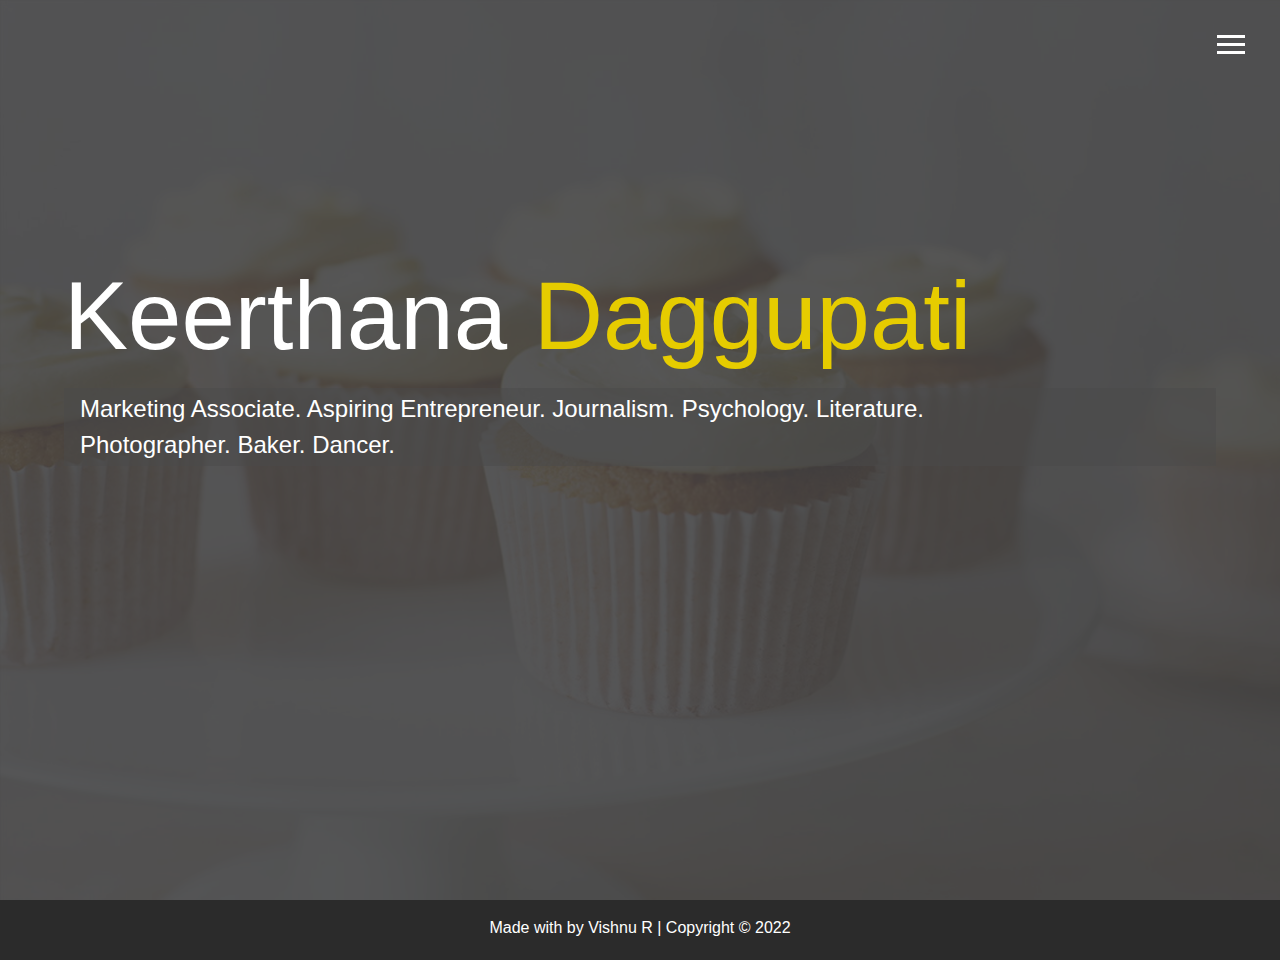
<file: index.html>
<!DOCTYPE html>
<html lang="en">
  <head profile="">
    <meta charset="UTF-8" />
    <meta name="viewport" content="width=device-width, initial-scale=1.0" />
    <meta http-equiv="X-UA-Compatible" content="ie=edge" />
    <link 
      rel="icon"
      type="image/png"
      href="img/favicon.png" />
    <link
      rel="stylesheet"
      href="https://use.fontawesome.com/releases/v5.7.2/css/all.css"
      integrity="sha384-fnmOCqbTlWIlj8LyTjo7mOUStjsKC4pOpQbqyi7RrhN7udi9RwhKkMHpvLbHG9Sr"
      crossorigin="anonymous" />
    <link rel="stylesheet" href="css/main.css" />
    <title>Welcome To My PortFolio</title>
  </head>
  <body id="bg-img">
    <header>
      <div class="menu-btn">
        <div class="btn-line"></div>
        <div class="btn-line"></div>
        <div class="btn-line"></div>
      </div>

      <nav class="menu">
        <div class="menu-branding">
          <div class="portrait"></div>
        </div>
        <ul class="menu-nav">
          <li class="nav-item current">
            <a href="index.html" class="nav-link">
              Home
            </a>
          </li>
          <li class="nav-item">
            <a href="about.html" class="nav-link">
              About
            </a>
          </li>
          <li class="nav-item">
            <a href="contact.html" class="nav-link">
              Contact Me
            </a>
          </li>
        </ul>
      </nav>
    </header>

    <main id="home">
      <h1 class="lg-heading">
        Keerthana <span class="text-secondary">Daggupati</span>
      </h1>
      <h2 class="sm-heading">
        Marketing Associate. Aspiring Entrepreneur. Journalism. Psychology. Literature. <br> Photographer. Baker. Dancer.
      </h2>
      <div class="icons">
        <a href="https://www.linkedin.com/in/keerthana-daggupati-b68009223/">
          <i class="fab fa-linkedin fa-2x"></i>
        </a>
      </div>
    </main>

    <footer id="main-footer">
      <div class="icons">
        Made with <i class="fa fa-heart"></i> by <a href="https://github.com/bluejeans117">Vishnu R</a> |
        Copyright &copy; 2022
      </div>
    </footer>
    
    <script src="js/main.js"></script>
  </body>
</html>
</file>
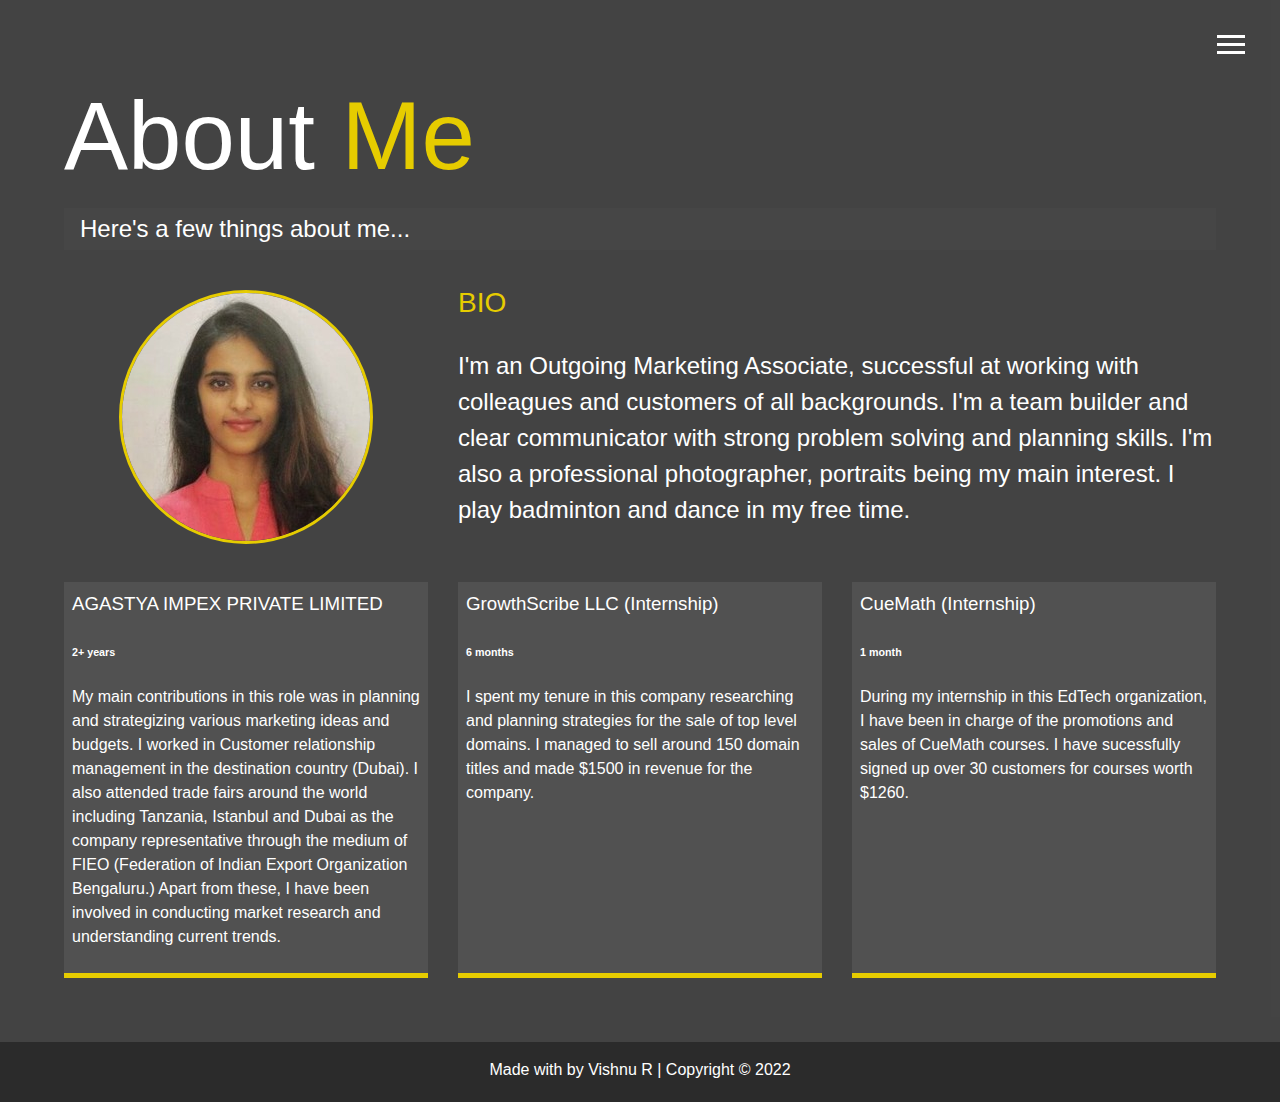
<file: about.html>
<!DOCTYPE html>
<html lang="en">
  <head>
    <meta charset="UTF-8" />
    <meta name="viewport" content="width=device-width, initial-scale=1.0" />
    <meta http-equiv="X-UA-Compatible" content="ie=edge" />
    <link 
      rel="icon"
      type="image/png"
      href="img/favicon.png" />
    <link
      rel="stylesheet"
      href="https://use.fontawesome.com/releases/v5.7.2/css/all.css"
      integrity="sha384-fnmOCqbTlWIlj8LyTjo7mOUStjsKC4pOpQbqyi7RrhN7udi9RwhKkMHpvLbHG9Sr"
      crossorigin="anonymous"
    />
    <link rel="stylesheet" href="css/main.css" />
    <title>About Me</title>
  </head>
  <body>
    <header>
      <div class="menu-btn">
        <div class="btn-line"></div>
        <div class="btn-line"></div>
        <div class="btn-line"></div>
      </div>

      <nav class="menu">
        <div class="menu-branding">
          <div class="portrait"></div>
        </div>
        <ul class="menu-nav">
          <li class="nav-item">
            <a href="index.html" class="nav-link">
              Home
            </a>
          </li>
          <li class="nav-item current">
            <a href="about.html" class="nav-link">
              About
            </a>
          </li>
          <li class="nav-item">
            <a href="contact.html" class="nav-link">
              Contact Me
            </a>
          </li>
        </ul>
      </nav>
    </header>

    <main id="about">
      <h1 class="lg-heading">About <span class="text-secondary">Me</span></h1>
      <h2 class="sm-heading">
        Here's a few things about me...
      </h2>
      <div class="about-info">
        <img src="img/portrait.jpg" alt="Vishnu R" class="bio-image" />

        <div class="bio">
          <h3 class="text-secondary">BIO</h3>
          <p>
            I'm an Outgoing Marketing Associate, successful at working with colleagues
            and customers of all backgrounds. I'm a team builder and clear communicator
            with strong problem solving and planning skills. I'm also a professional photographer,
            portraits being my main interest. I play badminton and dance in my free time.
          </p>
        </div>
        <div class="job job-1">
          <h3>AGASTYA IMPEX PRIVATE LIMITED</h3>
          <h6>2+ years</h6>
          <p>
            My main contributions in this role was in planning and strategizing various marketing
            ideas and budgets. I worked in Customer relationship management in the destination country (Dubai).
            I also attended trade fairs around the world including Tanzania, Istanbul and Dubai as the
            company representative through the medium of FIEO (Federation of Indian Export
            Organization Bengaluru.) Apart from these, I have been involved in conducting market
            research and understanding current trends.
          </p>
        </div>

        <div class="job job-2">
          <h3>GrowthScribe LLC (Internship)</h3>
          <h6>6 months</h6>
          <p>
            I spent my tenure in this company researching and planning strategies for the sale
            of top level domains. I managed to sell around 150 domain titles and made $1500
            in revenue for the company.
          </p>
        </div>

        <div class="job job-3">
          <h3>CueMath (Internship)</h3>
          <h6>1 month</h6>
          <p>
            During my internship in this EdTech organization, I have been in charge
            of the promotions and sales of CueMath courses. I have sucessfully signed
            up over 30 customers for courses worth $1260.
          </p>
        </div>
      </div>
    </main>

    <footer id="main-footer">
      <div class="icons">
        Made with <i class="fa fa-heart"></i> by <a href="https://github.com/bluejeans117">Vishnu R</a> |
        Copyright &copy; 2022
      </div>
    </footer>

    <script src="js/main.js"></script>
  </body>
</html>
</file>
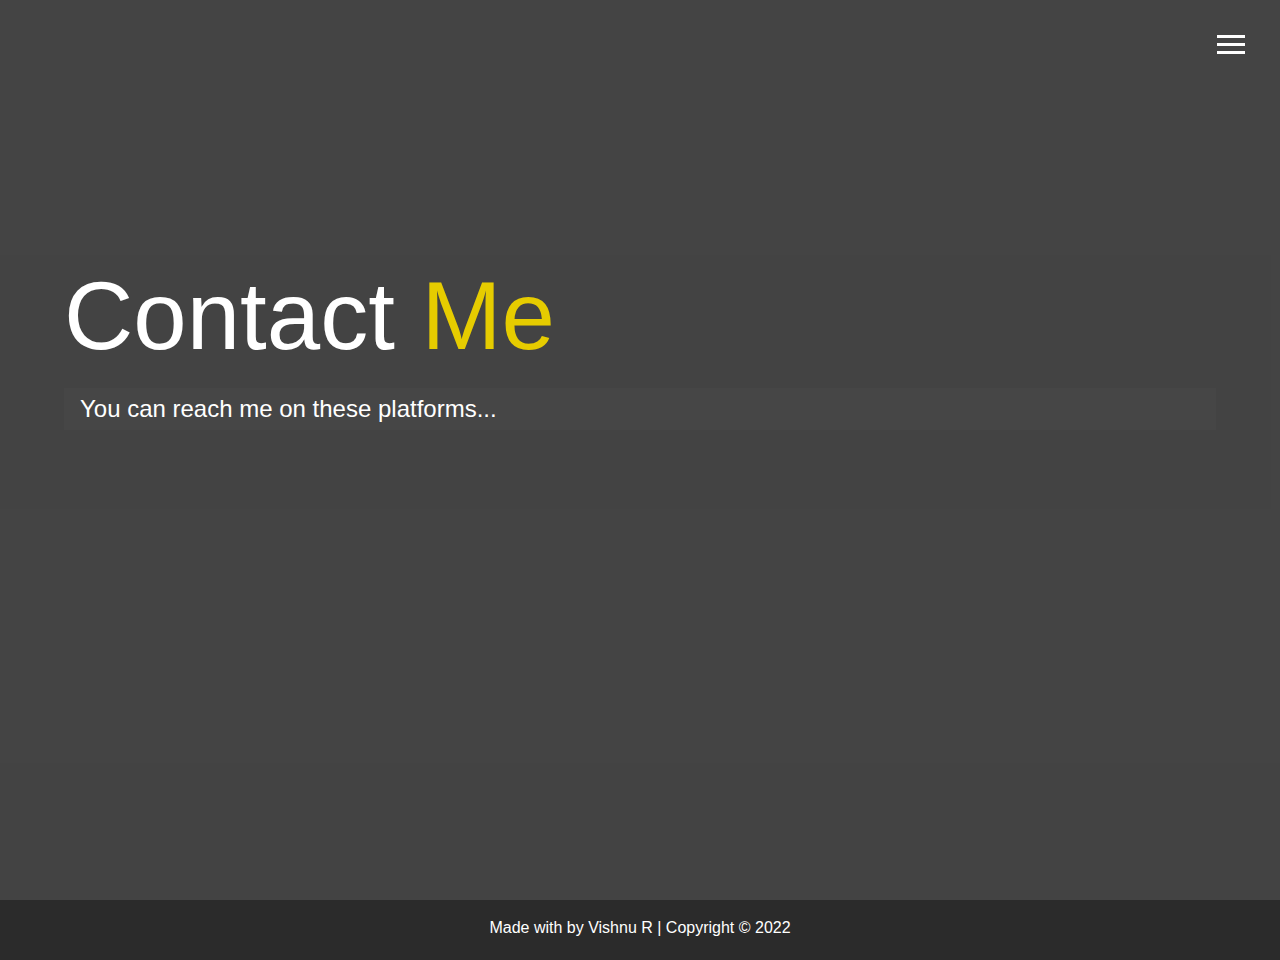
<file: contact.html>
<!DOCTYPE html>
<html lang="en">
  <head>
    <meta charset="UTF-8" />
    <meta name="viewport" content="width=device-width, initial-scale=1.0" />
    <meta http-equiv="X-UA-Compatible" content="ie=edge" />
    <link 
      rel="icon"
      type="image/png"
      href="img/favicon.png" />
    <link
      rel="stylesheet"
      href="https://use.fontawesome.com/releases/v5.7.2/css/all.css"
      integrity="sha384-fnmOCqbTlWIlj8LyTjo7mOUStjsKC4pOpQbqyi7RrhN7udi9RwhKkMHpvLbHG9Sr"
      crossorigin="anonymous"
    />
    <link rel="stylesheet" href="css/main.css" />
    <title>Contact Me</title>
  </head>
  <body>
    <header>
      <div class="menu-btn">
        <div class="btn-line"></div>
        <div class="btn-line"></div>
        <div class="btn-line"></div>
      </div>

      <nav class="menu">
        <div class="menu-branding">
          <div class="portrait"></div>
        </div>
        <ul class="menu-nav">
          <li class="nav-item">
            <a href="index.html" class="nav-link">
              Home
            </a>
          </li>
          <li class="nav-item ">
            <a href="about.html" class="nav-link">
              About
            </a>
          </li>
          <li class="nav-item current">
            <a href="contact.html" class="nav-link">
              Contact Me
            </a>
          </li>
        </ul>
      </nav>
    </header>

    <main id="home">
      <h1 class="lg-heading">
        Contact <span class="text-secondary">Me</span></h1>
      <h2 class="sm-heading">
        You can reach me on these platforms...
      </h2>
      <div class="icons">
        <a href="mailto:keerthanadaggupati19@gmail.com">
          <i class="fa fa-envelope fa-2x" title="Mail"></i>
        </a>
        <a href="https://instagram.com/oneloooveakd">
          <i class="fab fa-instagram fa-2x" title="Instagram"></i>
        </a>
        <a href="https://www.facebook.com/daggupati.keerthana/">
          <i class="fab fa-facebook fa-2x"></i>
        </a>
        <a href="#!">
          <i class="fab fa-discord fa-2x" title="Discord: #2347"></i>
        </a>
      </div>
    </main>
    
    <footer id="main-footer">
      <div class="icons">
        Made with <i class="fa fa-heart"></i> by <a href="https://github.com/bluejeans117">Vishnu R</a> |
        Copyright &copy; 2022
      </div>
    </footer>

    <script src="js/main.js"></script>
  </body>
</html>
</file>
<file: css/main.css>
.menu-btn {
  position: absolute;
  z-index: 3;
  right: 35px;
  top: 35px;
  cursor: pointer;
  transition: all 0.5s ease-out; }
  .menu-btn .btn-line {
    width: 28px;
    height: 3px;
    margin: 0 0 5px 0;
    background: #fff;
    transition: all 0.5s ease-out; }
  .menu-btn.close {
    transform: rotate(180deg); }
    .menu-btn.close .btn-line:nth-child(1) {
      transform: rotate(45deg) translate(5px, 5px); }
    .menu-btn.close .btn-line:nth-child(2) {
      opacity: 0; }
    .menu-btn.close .btn-line:nth-child(3) {
      transform: rotate(-45deg) translate(7px, -6px); }

.menu {
  position: fixed;
  top: 0;
  width: 100%;
  visibility: hidden; }
  .menu.show {
    visibility: visible; }
  .menu-branding, .menu-nav {
    display: flex;
    flex-flow: column wrap;
    align-items: center;
    justify-content: center;
    float: left;
    width: 50%;
    height: 100vh;
    overflow: hidden; }
  .menu-nav {
    margin: 0;
    padding: 0;
    background: rgba(68, 68, 68, 0.8);
    list-style: none;
    transform: translate3d(0, -100%, 0);
    transition: all 0.5s ease-out; }
    .menu-nav.show {
      transform: translate3d(0, 0, 0); }
  .menu-branding {
    background: rgba(78, 78, 78, 0.8);
    transform: translate3d(0, 100%, 0);
    transition: all 0.5s ease-out; }
    .menu-branding.show {
      transform: translate3d(0, 0, 0);
      opacity: 1; }
    .menu-branding .portrait {
      width: 250px;
      height: 250px;
      opacity: 1;
      background: url("../img/portrait.jpg");
      border-radius: 50%;
      border: solid 3px #e6cc00; }
  .menu .nav-item {
    transform: translate3d(600px, 0, 0);
    transition: all 0.5s ease-out; }
    .menu .nav-item.show {
      transform: translate3d(0, 0, 0); }
    .menu .nav-item.current > a {
      color: #e6cc00; }
  .menu .nav-link {
    display: inline-block;
    position: relative;
    font-size: 1.7rem;
    text-transform: uppercase;
    padding: 1rem 0;
    font-weight: 300;
    color: #fff;
    text-decoration: none;
    transition: all 0.5s ease-out; }
    .menu .nav-link:hover {
      color: #ff2800; }

.nav-item:nth-child(1) {
  transition-delay: 0.1s; }

.nav-item:nth-child(2) {
  transition-delay: 0.2s; }

.nav-item:nth-child(3) {
  transition-delay: 0.3s; }

.nav-item:nth-child(4) {
  transition-delay: 0.4s; }

* {
  box-sizing: border-box; }

html {
  min-height: 100%;
  position: relative; }

body {
  background: #444;
  color: #fff;
  min-height: 100vh;
  overflow-y: scroll;
  margin: 0 0 60px;
  font-family: "Segoe UI", Tahoma, Geneva, Verdana, sans-serif;
  line-height: 1.5; }
  body#bg-img {
    background: url(../img/background.jpg);
    background-attachment: fixed;
    background-size: cover; }
  body:after {
    content: "";
    position: absolute;
    z-index: -1;
    top: 0;
    right: 0;
    width: 100%;
    height: 100%;
    background: rgba(68, 68, 68, 0.9); }

h1, h2, h3 {
  margin: 0;
  font-weight: 400; }
  h1.lg-heading, h2.lg-heading, h3.lg-heading {
    font-size: 6rem; }
  h1.sm-heading, h2.sm-heading, h3.sm-heading {
    margin-bottom: 2rem;
    padding: 0.2rem 1rem;
    background: rgba(73, 73, 73, 0.5); }
  h2.blog-num {
    display: inline-block;
    margin-bottom: 2rem;
    padding: 0.2rem 1rem;
    background: rgba(73, 73, 73, 0.5);}

a {
  color: #fff;
  text-decoration: none; }

header {
  position: fixed;
  z-index: 1;
  width: 100%; }

.text-secondary {
  color: #e6cc00; }

main {
  padding: 4rem;
  min-height: calc(100vh-60px); }
  main .icons {
  margin-top: 1rem; }
  main .icons a {
  padding: 0.4rem; }
    main .icons a:hover {
      color: #cc0000;
      transition: all 0.5s ease-out; }
  main .bio a:hover {
    color: #ff2800;
    transition: all 0.5s ease-out;}
  
main#home {
    overflow: hidden; }
    main#home h1 {
      margin-top: 20vh; }

.about-info {
  display: grid;
  grid-template-areas: "bioimage bio bio" "job1 job2 job3";
  grid-template-columns: repeat(3, 1fr);
  grid-gap: 30px; }
  .about-info .bio-image {
    grid-area: bioimage;
    margin: auto;
    border-radius: 50%;
    border: #e6cc00 3px solid; }
  .about-info .bio {
    grid-area: bio;
    font-size: 1.5rem; }
  .about-info .job-1 {
    grid-area: job1; }
  .about-info .job-2 {
    grid-area: job2; }
  .about-info .job-3 {
    grid-area: job3; }
  .about-info .job {
    background: #515151;
    border-bottom: #e6cc00 5px solid;
    padding: 0.5rem; }

.blog {
  display: grid;
  grid-template-areas: "para image";
  grid-template-columns: 3fr 2fr;
  gap: 30px; 
  padding-bottom: 2rem; }
  .blog .image {
    grid-area: image;
    margin: auto;
    border-radius: 50%;
    border: #ffffff 3px solid; }
  .blog .para {
    grid-area: para;
    font-size: 1rem; }

.alt-blog {
  display: grid;
  grid-template-areas: "image para";
  grid-template-columns: 2fr 4fr;
  gap: 30px;
  padding-bottom: 2rem; }
  .alt-blog .image {
      grid-area: image;
      margin: auto;
      border-radius: 50%;
      border: #ffffff 3px solid; }
  .alt-blog .para {
      grid-area: para;
      font-size: 1rem; }

.comp {
  display: grid;
  grid-template-areas: "col1 col2 col3";
  grid-template-columns: repeat(3, 1fr);
  gap: 30px;
  padding-bottom: 2rem; }
  .comp .col1 {
    grid-area: col1;
    font-size: 1rem;}
  .comp .col2 {
    grid-area: col2;
    font-size: 1rem;}
  .comp .col3 {
    grid-area: col3;
    font-size: 1rem;}


.boxes {
  display: flex;
  flex-wrap: wrap;
  justify-content: space-evenly;
  align-items: center;
  margin-top: 1rem; }
  .boxes div {
    font-size: 2rem;
    border: 3px #fff solid;
    padding: 1.5rem 2.5rem;
    margin-bottom: 3rem;
    transition: all 0.5s ease-out; }
    .boxes div:hover {
      padding: 0.5rem 2.5rem;
      background: #ff2800;
      color: #000; }
      .boxes div:hover span {
        color: #000; }

.btn, .btn-dark, .btn-light {
  display: block;
  padding: 0.5rem 1rem;
  border: 0;
  text-align: center;
  margin-bottom: 0.3rem; }
  .btn:hover, .btn-light:hover {
    background: #ff2800;
    color: #000;
    transition: all 0.5s ease-out; }
  .btn-dark:hover {
    background: #f5c52c;
    color: #000;
    transition: all 0.5s ease-out; }

.btn-dark {
  background: black;
  color: #fff; }

.btn-light {
  background: #c4c4c4;
  color: #222; }

footer .icons i:hover {
  color: #ff2800;
  transition: all 0.5s ease-out; }
  footer .icons a:hover {
    color: #ff2800;
    transition: all 0.5s ease-out; }

#main-footer {
  text-align: center;
  padding: 1rem;
  position: absolute;
  left: 0;
  right: 0;
  bottom: 0;
  background: #2b2b2b;
  color: #fff;
  height: 60px; }



@media screen and (max-width: 768px) {
  main {
    align-items: center;
    text-align: center; }
    main .lg-heading {
      line-height: 1;
      margin-bottom: 1rem;
      font-size: 3rem; }
  ul.menu-nav,
  div.menu-branding {
    width: 100%;
    float: none;
    min-height: 0; }
    ul.menu-nav.show,
    div.menu-branding.show {
      transform: translate3d(0, 0, 0); }
  .menu-nav {
    height: 75vh;
    transform: translate3d(0, 100%, 0);
    font-size: 24px;
    background: rgba(68, 68, 68, 0.9); }
  .menu-branding {
    height: 25vh;
    transform: translate3d(100%, 0, 0); }
    .menu-branding .portrait {
      background: url(../img/portrait-small.jpg);
      width: 150px;
      height: 150px; }
  .about-info {
    grid-template-areas: "bioimage" "bio" "job1" "job2" "job3";
    grid-template-columns: 1fr; }
  .blog, .alt-blog {
    grid-template-areas: "para" "image";
    grid-template-columns: 1fr; }
    .alt-blog .image {
      grid-area: image;
      margin: auto;
      border-radius: 50%;
      border: #ffffff 3px solid; } }

@media screen and (max-width: 500px) {
  main#home h1 {
    margin-top: 10vh; } }
</file>
